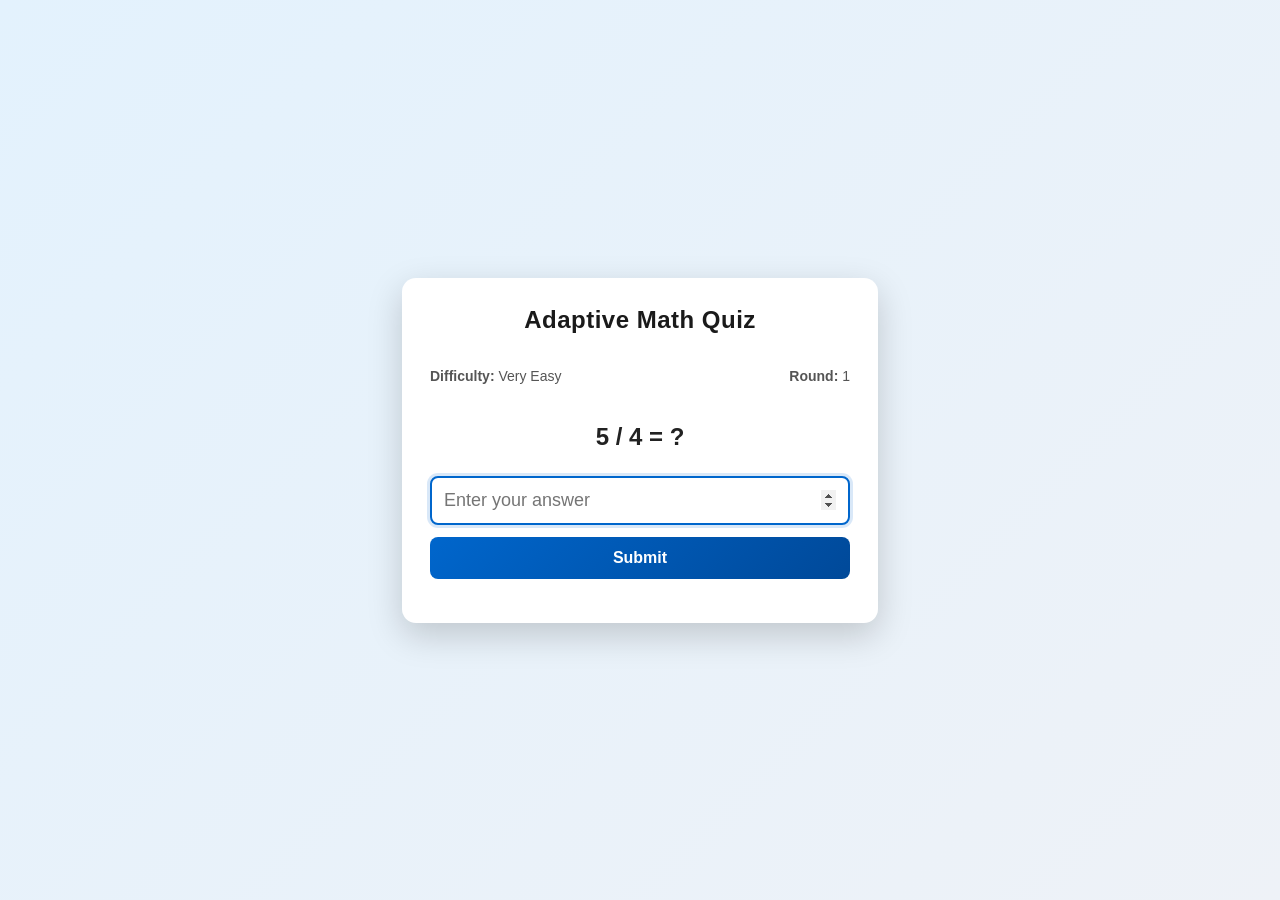
<file: index.html>
<!DOCTYPE html>
<html lang="en">
<head>
    <meta charset="UTF-8">
    <meta name="viewport" content="width=device-width, initial-scale=1.0">
    <title>Adaptive Quiz</title>
    <link rel="stylesheet" href="style.css">
</head>
<body>

<div class="container" id="quiz-container">
    <h2 id="quiz-title">Loading Quiz...</h2>

    <div class="status">
        <p><b>Difficulty:</b> <span id="difficulty-label">1</span></p>
        <p><b>Round:</b> <span id="round">1</span></p>
    </div>

    <p class="question" id="question">Loading question...</p>

    <input id="answer" autocomplete="off" autofocus>

    <button id="submit-btn" onclick="submitAnswer()">Submit</button>

    <p id="result"></p>
    <p id="time"></p>
    <p class="hint" id="hint"></p>
</div>

<!-- RESULTS -->
<div class="container" id="results-container" style="display:none;">
    <h2>Quiz Complete!</h2>

    <p>Total Questions: <b id="total-questions"></b></p>
    <p>Correct Answers: <b id="correct-count">0</b></p>
    <p>Incorrect Answers: <b id="incorrect-count">0</b></p>
    <p>Accuracy: <b id="accuracy-percent">0</b>%</p>

    <button onclick="restartQuiz()">Play Again</button>
    <button onclick="window.location.href='MAIN.html'" style="margin-top: 10px;">
        Back to Menu
    </button>
</div>

<script>
/* ------------ SUBJECT SELECTION ------------ */
const params = new URLSearchParams(window.location.search);
const type = params.get("type") || "math";

/* ------------ TITLE ------------ */
const subjectName = type.charAt(0).toUpperCase() + type.slice(1);
document.title = `Adaptive ${subjectName} Quiz`;
document.getElementById("quiz-title").innerText = `Adaptive ${subjectName} Quiz`;

/* ------------ INPUT TYPE ------------ */
const answerInput = document.getElementById("answer");

if (type === "science" || type === "gk") {
    answerInput.type = "text";
    answerInput.placeholder = "Type your answer";
} else {
    answerInput.type = "number";
    answerInput.placeholder = "Enter your answer";
}


/* ------------ SCRIPT LOADER ------------ */
const script = document.createElement("script");

if (type === "science") {
    script.src = "science.js";
} 
else if (type === "gk") {
    script.src = "gk.js";
}
else {
    script.src = "script.js"; // math
}


script.onerror = () => {
    document.getElementById("question").innerText =
        "Error loading quiz module.";
};

document.body.appendChild(script);
</script>

</body>
</html>
</file>
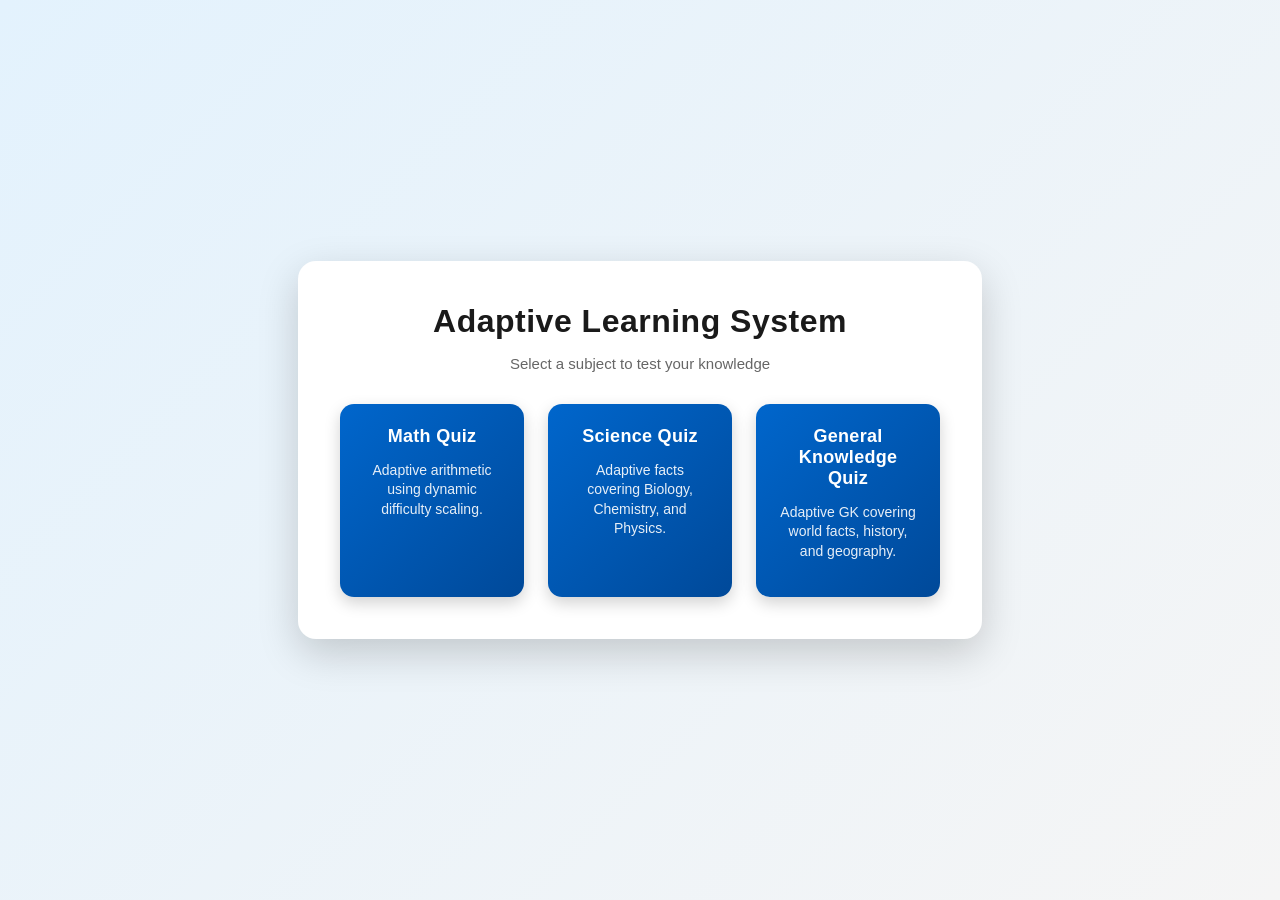
<file: MAIN.html>
<!DOCTYPE html>
<html lang="en">
<head>
    <meta charset="UTF-8">
    <meta name="viewport" content="width=device-width, initial-scale=1.0">
    <title>Adaptive Learning Hub</title>
    <link rel="stylesheet" href="main.css">
</head>
<body>

<div class="menu-container">
    <h1>Adaptive Learning System</h1>
    <p class="subtitle">Select a subject to test your knowledge</p>

    <div class="quiz-grid">
        <div class="quiz-card" onclick="startQuiz('math')">
            <h3>Math Quiz</h3>
            <p>Adaptive arithmetic using dynamic difficulty scaling.</p>
        </div>

        <div class="quiz-card" onclick="startQuiz('science')">
            <h3>Science Quiz</h3>
            <p>Adaptive facts covering Biology, Chemistry, and Physics.</p>
        </div>
        <div class="quiz-card" onclick="startQuiz('gk')">
    <h3>General Knowledge Quiz</h3>
    <p>Adaptive GK covering world facts, history, and geography.</p>
</div>


       
    </div>
</div>

<script src="main.js"></script>
</body>
</html>
</file>
<file: style.css>
/* ---------- GLOBAL ---------- */
body {
    background: linear-gradient(135deg, #e3f2fd, #eef2f7);
    font-family: "Segoe UI", Arial, sans-serif;
    height: 100vh;
    margin: 0;
    display: flex;
    justify-content: center;
    align-items: center;
}

/* ---------- CONTAINER ---------- */
.container {
    background: #ffffff;
    width: 420px;
    padding: 28px;
    border-radius: 14px;
    box-shadow: 0 12px 35px rgba(0,0,0,0.18);
    animation: fadeIn 0.4s ease-in-out;
}

/* ---------- HEADERS ---------- */
h2 {
    text-align: center;
    margin-top: 0;
    margin-bottom: 20px;
    color: #1a1a1a;
    letter-spacing: 0.5px;
}

/* ---------- STATUS BAR ---------- */
.status {
    display: flex;
    justify-content: space-between;
    font-size: 14px;
    color: #555;
    margin-bottom: 10px;
}

/* ---------- QUESTION ---------- */
.question {
    font-size: 24px;
    font-weight: bold;
    text-align: center;
    margin: 25px 0;
    color: #222;
}

/* ---------- INPUT ---------- */
input {
    width: 100%;
    padding: 12px;
    font-size: 18px;
    border: 2px solid #ddd;
    border-radius: 8px;
    box-sizing: border-box;
    transition: border-color 0.2s, box-shadow 0.2s;
}

input:focus {
    outline: none;
    border-color: #0066cc;
    box-shadow: 0 0 0 3px rgba(0,102,204,0.15);
}

/* ---------- BUTTON ---------- */
button {
    width: 100%;
    padding: 12px;
    margin-top: 12px;
    background: linear-gradient(135deg, #0066cc, #004999);
    color: white;
    border: none;
    border-radius: 8px;
    font-size: 16px;
    font-weight: bold;
    cursor: pointer;
    transition: transform 0.15s, box-shadow 0.15s, opacity 0.15s;
}

button:hover {
    transform: translateY(-1px);
    box-shadow: 0 6px 16px rgba(0,0,0,0.2);
    opacity: 0.95;
}

button:active {
    transform: translateY(0);
    box-shadow: none;
}

/* ---------- FEEDBACK ---------- */
.correct {
    color: #2e7d32;
    font-weight: bold;
    text-align: center;
}

.wrong {
    color: #c62828;
    font-weight: bold;
    text-align: center;
}

/* ---------- HINT ---------- */
.hint {
    color: #ff5722;
    text-align: center;
    font-style: italic;
    margin-top: 8px;
}

/* ---------- ANIMATION ---------- */
@keyframes fadeIn {
    from {
        opacity: 0;
        transform: translateY(8px);
    }
    to {
        opacity: 1;
        transform: translateY(0);
    }
}
</file>
<file: main.css>
/* ---------- GLOBAL ---------- */
body {
    margin: 0;
    font-family: "Segoe UI", Arial, sans-serif;
    background: linear-gradient(135deg, #e3f2fd, #f5f5f5);
    height: 100vh;
    display: flex;
    justify-content: center;
    align-items: center;
}

/* ---------- MENU CONTAINER ---------- */
.menu-container {
    background: #ffffff;
    width: 600px;
    padding: 42px;
    border-radius: 18px;
    box-shadow: 0 14px 40px rgba(0,0,0,0.18);
    text-align: center;
    animation: fadeIn 0.4s ease-in-out;
}

/* ---------- HEADINGS ---------- */
h1 {
    margin-top: 0;
    margin-bottom: 10px;
    color: #1a1a1a;
    letter-spacing: 0.5px;
}

.subtitle {
    color: #666;
    margin-bottom: 32px;
    font-size: 15px;
}

/* ---------- QUIZ GRID ---------- */
.quiz-grid {
    display: grid;
    grid-template-columns: repeat(auto-fit, minmax(180px, 1fr));
    gap: 24px;
}

/* ---------- QUIZ CARD ---------- */
.quiz-card {
    padding: 22px;
    border-radius: 14px;
    background: linear-gradient(135deg, #0066cc, #004999);
    color: white;
    cursor: pointer;
    transition: transform 0.2s ease, box-shadow 0.2s ease, opacity 0.2s ease;
    box-shadow: 0 6px 16px rgba(0,0,0,0.18);
}

.quiz-card:hover {
    transform: translateY(-4px);
    box-shadow: 0 10px 26px rgba(0,0,0,0.25);
    opacity: 0.96;
}

/* ---------- CARD TEXT ---------- */
.quiz-card h3 {
    margin-top: 0;
    margin-bottom: 8px;
    font-size: 18px;
    letter-spacing: 0.3px;
}

.quiz-card p {
    font-size: 14px;
    opacity: 0.9;
    line-height: 1.4;
}

/* ---------- DISABLED / COMING SOON ---------- */
.quiz-card.disabled {
    background: linear-gradient(135deg, #b0b0b0, #8e8e8e);
    cursor: not-allowed;
    box-shadow: 0 4px 12px rgba(0,0,0,0.15);
}

.quiz-card.disabled:hover {
    transform: none;
    box-shadow: 0 4px 12px rgba(0,0,0,0.15);
    opacity: 1;
}

/* ---------- ANIMATION ---------- */
@keyframes fadeIn {
    from {
        opacity: 0;
        transform: translateY(10px);
    }
    to {
        opacity: 1;
        transform: translateY(0);
    }
}
</file>
